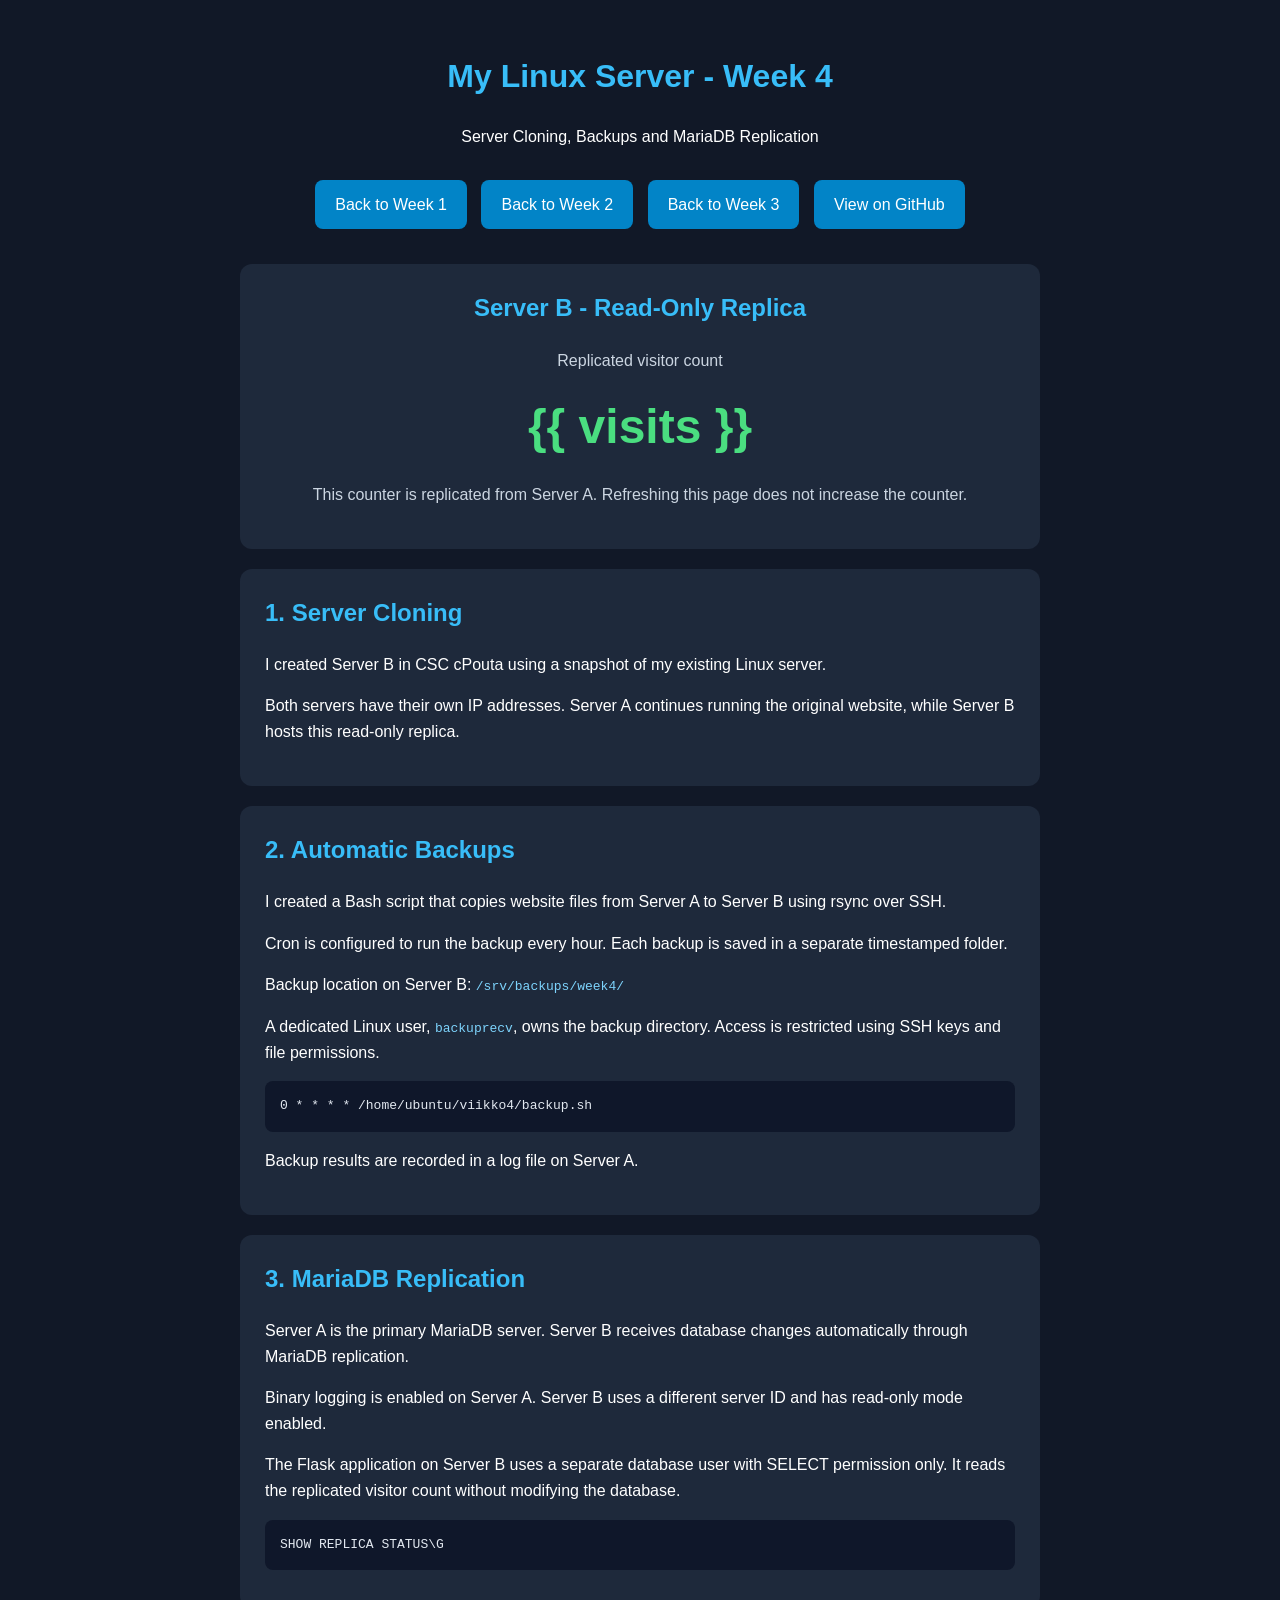
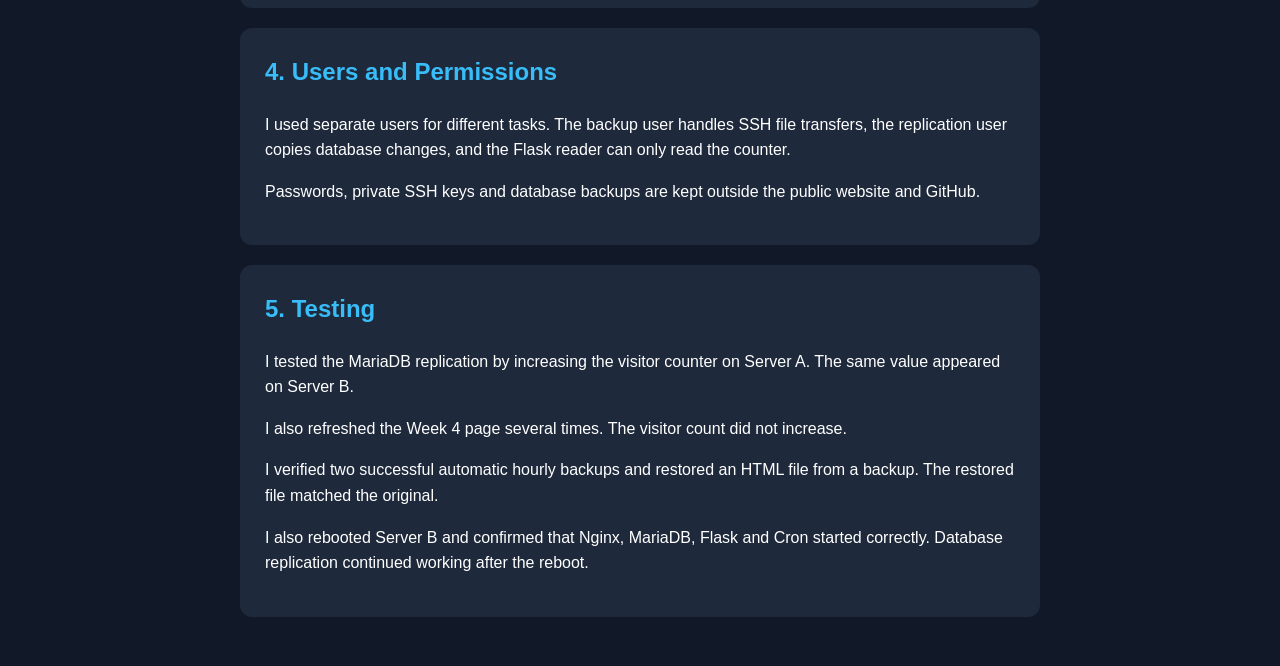
<file: week4/templates/index.html>
<!DOCTYPE html>
<html lang="en">
<head>
    <meta charset="UTF-8">
    <meta name="viewport" content="width=device-width, initial-scale=1.0">
    <title>My Linux Server - Week 4</title>

    <style>
        body {
            background-color: #111827;
            color: white;
            font-family: Arial, sans-serif;
            margin: 0;
            padding: 30px 20px;
            line-height: 1.6;
        }
  .container {
            max-width: 800px;
            margin: auto;
        }

        h1 {
            color: #38bdf8;
            text-align: center;
        }

        h2 {
            color: #38bdf8;
            margin-top: 0;
        }

        .subtitle {
            text-align: center;
            margin-bottom: 25px;
        }

        .links {
            text-align: center;
            margin-bottom: 30px;
        }

        .button {
            display: inline-block;
            background-color: #0284c7;
            color: white;
            padding: 12px 20px;
            margin: 5px;
            border-radius: 8px;
            text-decoration: none;
        }

        .button:hover {
            background-color: #0369a1;
        }

        .card {
            background-color: #1e293b;
            padding: 25px;
            margin-bottom: 20px;
            border-radius: 12px;
        }

        .counter {
            font-size: 48px;
            font-weight: bold;
            color: #4ade80;
            text-align: center;
        }

        .center {
            text-align: center;
        }

        .note {
            color: #cbd5e1;
            text-align: center;
        }

        code {
            color: #7dd3fc;
            overflow-wrap: anywhere;
        }

        pre {
            background-color: #0f172a;
            padding: 15px;
            border-radius: 8px;
            overflow-x: auto;
        }

        pre code {
            color: #e2e8f0;
        }

        a {
            color: #7dd3fc;
        }
    </style>
</head>

<body>
<div class="container">

    <h1>My Linux Server - Week 4</h1>

    <p class="subtitle">
        Server Cloning, Backups and MariaDB Replication
    </p>

    <div class="links">
        <a class="button" href="/">Back to Week 1</a>

        <a class="button"
           href="http://195.148.23.48/viikko2/">
            Back to Week 2
        </a>

        <a class="button" href="/viikko3/">
            Back to Week 3
        </a>

        <a class="button"
           href="https://github.com/KooPee92/linuxkurssi"
           target="_blank" rel="noopener noreferrer">
            View on GitHub
        </a>
    </div>

    <div class="card">
        <h2 class="center">Server B - Read-Only Replica</h2>

        <p class="note">Replicated visitor count</p>

        <div class="counter">{{ visits }}</div>

        <p class="note">
            This counter is replicated from Server A.
            Refreshing this page does not increase the counter.
        </p>
    </div>

    <div class="card">
        <h2>1. Server Cloning</h2>

        <p>
            I created Server B in CSC cPouta using a snapshot
            of my existing Linux server.
        </p>

        <p>
            Both servers have their own IP addresses.
            Server A continues running the original website,
            while Server B hosts this read-only replica.
        </p>
    </div>

    <div class="card">
        <h2>2. Automatic Backups</h2>

        <p>
            I created a Bash script that copies website files
            from Server A to Server B using rsync over SSH.
        </p>

        <p>
            Cron is configured to run the backup every hour.
            Each backup is saved in a separate timestamped folder.
        </p>

        <p>
            Backup location on Server B:
            <code>/srv/backups/week4/</code>
        </p>

        <p>
            A dedicated Linux user, <code>backuprecv</code>,
            owns the backup directory. Access is restricted
            using SSH keys and file permissions.
        </p>

        <pre><code>0 * * * * /home/ubuntu/viikko4/backup.sh</code></pre>

        <p>
            Backup results are recorded in a log file
            on Server A.
        </p>
    </div>

    <div class="card">
        <h2>3. MariaDB Replication</h2>

        <p>
            Server A is the primary MariaDB server.
            Server B receives database changes automatically
            through MariaDB replication.
        </p>

        <p>
            Binary logging is enabled on Server A.
            Server B uses a different server ID and
            has read-only mode enabled.
        </p>

        <p>
            The Flask application on Server B uses a separate
            database user with SELECT permission only.
            It reads the replicated visitor count without
            modifying the database.
        </p>

        <pre><code>SHOW REPLICA STATUS\G</code></pre>
    </div>

    <div class="card">
        <h2>4. Users and Permissions</h2>

        <p>
            I used separate users for different tasks.
            The backup user handles SSH file transfers,
            the replication user copies database changes,
            and the Flask reader can only read the counter.
        </p>

        <p>
            Passwords, private SSH keys and database backups
            are kept outside the public website and GitHub.
        </p>
    </div>

    <div class="card">
        <h2>5. Testing</h2>

        <p>
            I tested the MariaDB replication by increasing
            the visitor counter on Server A.
            The same value appeared on Server B.
        </p>

        <p>
            I also refreshed the Week 4 page several times.
            The visitor count did not increase.
        </p>

        <p>
            I verified two successful automatic hourly backups
            and restored an HTML file from a backup.
            The restored file matched the original.
        </p>

        <p>
            I also rebooted Server B and confirmed that
            Nginx, MariaDB, Flask and Cron started correctly.
            Database replication continued working after the reboot.
        </p>
    </div>

</div>
</body>
</html>
</file>
